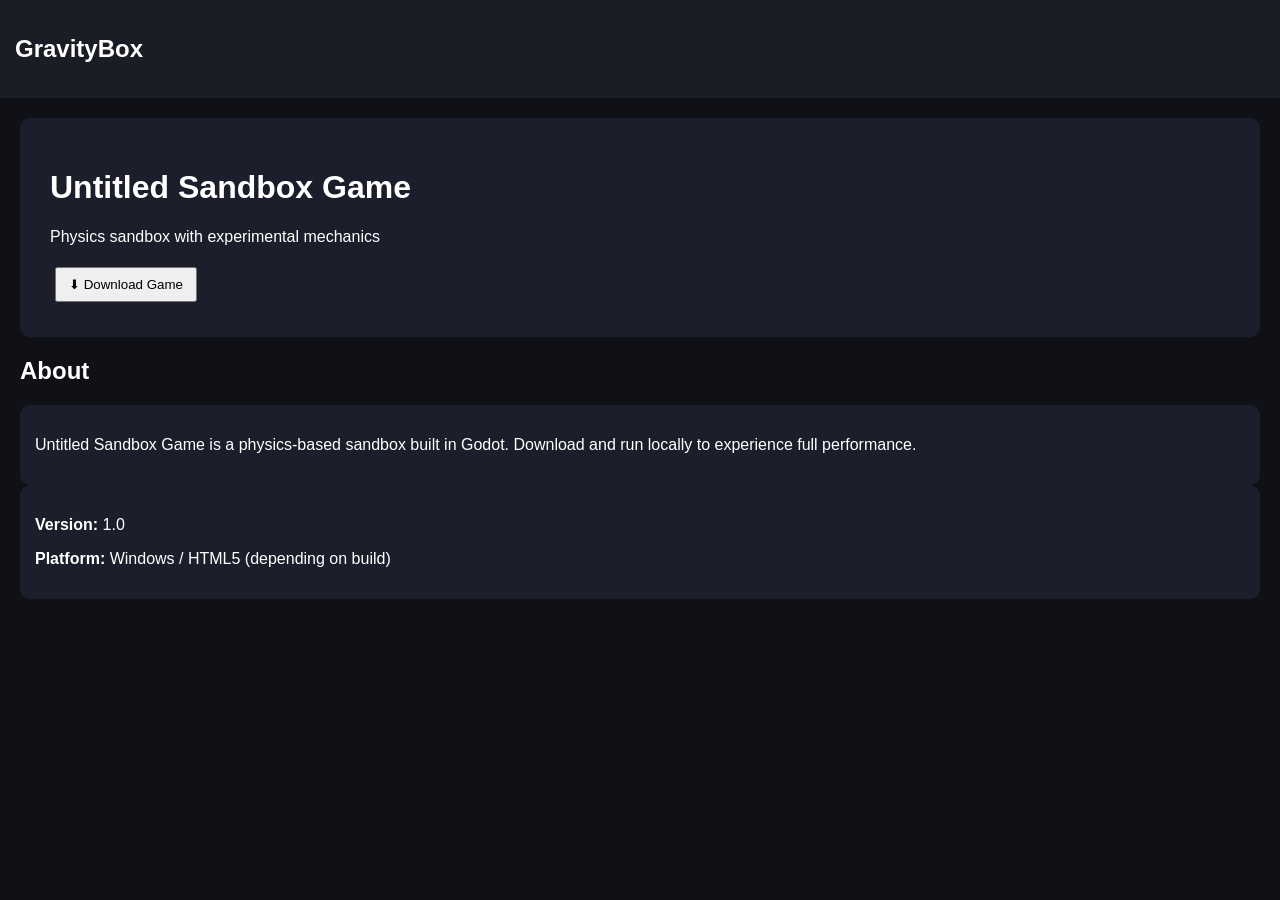
<file: games/untitled-sandbox/index.html>
<!DOCTYPE html>
<html>
<head>
  <title>Untitled Sandbox Game</title>
  <link rel="stylesheet" href="../../styles.css">
</head>

<body>

<nav>
  <h1 onclick="goHome()">GravityBox</h1>
</nav>

<div class="page">

  <!-- HEADER -->
  <div class="hero">
    <h1>Untitled Sandbox Game</h1>
    <p>Physics sandbox with experimental mechanics</p>

    <!-- DOWNLOAD BUTTON -->
    <a href="Build/USG.Testing.Version.Alpha.12h328eg32v83vg3f.zip" download>
      <button>⬇ Download Game</button>
    </a>
  </div>

  <!-- INFO -->
  <h2>About</h2>
  <div class="card">
    <p>
      Untitled Sandbox Game is a physics-based sandbox built in Godot.
      Download and run locally to experience full performance.
    </p>
  </div>

  <!-- FILE INFO -->
  <div class="card">
    <p><b>Version:</b> 1.0</p>
    <p><b>Platform:</b> Windows / HTML5 (depending on build)</p>
  </div>

</div>

<script>
function goHome() {
  window.location.href = "../../index.html";
}
</script>

</body>
</html>
</file>
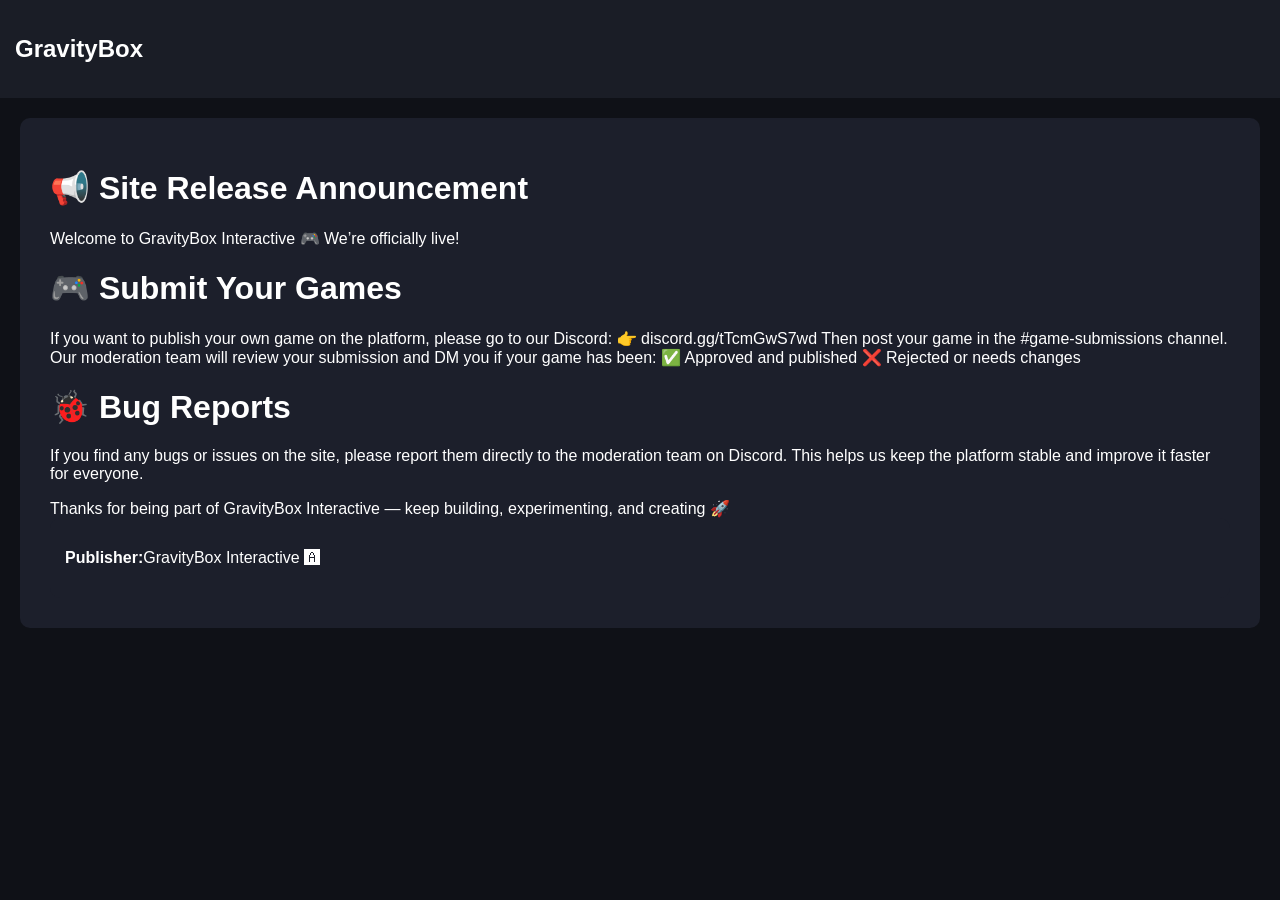
<file: Blog.html>
<!DOCTYPE html>
<html>
<head>
  <title>Blog</title>
  <link rel="stylesheet" href="../../styles.css">
</head>

<body>

<nav>
  <h1 onclick="goHome()">GravityBox</h1>
</nav>

<div class="page">

  <!-- BLOG -->
  <div class="hero">
    <h1>📢 Site Release Announcement</h1>
    <p>
      Welcome to GravityBox Interactive 🎮

      We’re officially live!
    </p>
    <h1>🎮 Submit Your Games</h1>
    <p>
      If you want to publish your own game on the platform, please go to our Discord:

      👉 discord.gg/tTcmGwS7wd

      Then post your game in the #game-submissions channel.

      Our moderation team will review your submission and DM you if your game has been:

      ✅ Approved and published
      ❌ Rejected or needs changes
    </p>
    <h1>🐞 Bug Reports</h1>
    <p>
      If you find any bugs or issues on the site, please report them directly to the moderation team on Discord.

      This helps us keep the platform stable and improve it faster for everyone.
    </p>
    <footer>
      Thanks for being part of GravityBox Interactive — keep building, experimenting, and creating 🚀
    </footer>
  <!-- BLOG INFO -->
  <div class="card">
    <p><b>Publisher:</b>GravityBox Interactive 🅰</p>
  </div>

</div>

<script>
function goHome() {
  window.location.href = "../../index.html";
}
</script>

</body>
</html>
</file>
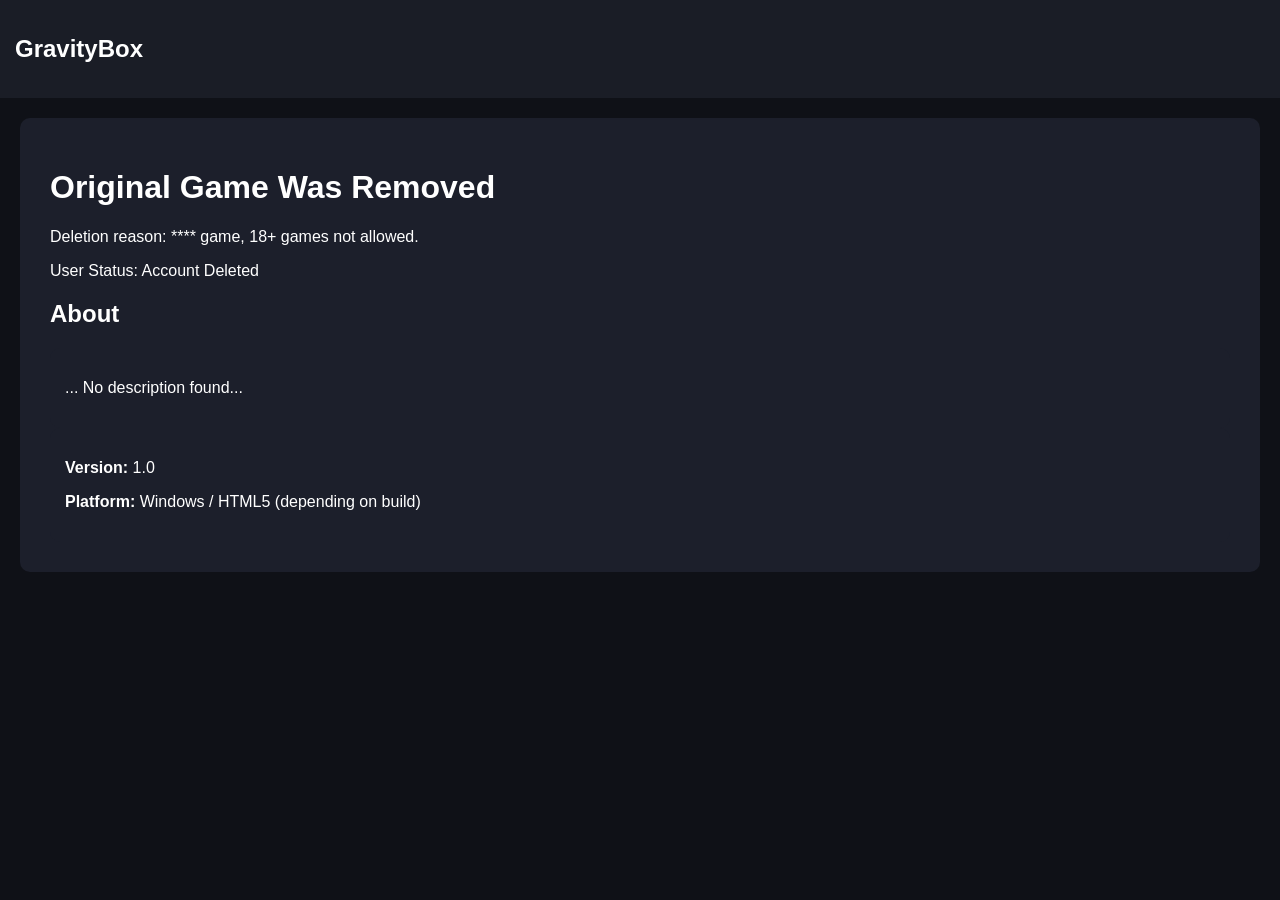
<file: games/Deleted-Games/1.html>
<!DOCTYPE html>
<html>
<head>
  <title>Deleted game</title>
  <link rel="stylesheet" href="../../styles.css">
</head>

<body>

<nav>
  <h1 onclick="goHome()">GravityBox</h1>
</nav>

<div class="page">

  <!-- HEADER -->
  <div class="hero">
    <h1>Original Game Was Removed</h1>
    <p>Deletion reason: **** game, 18+ games not allowed.</p>
    <p>User Status: Account Deleted</p>

  <!-- INFO -->
  <h2>About</h2>
  <div class="card">
    <p>
      ... No description found...
    </p>
  </div>

  <!-- FILE INFO -->
  <div class="card">
    <p><b>Version:</b> 1.0</p>
    <p><b>Platform:</b> Windows / HTML5 (depending on build)</p>
  </div>

</div>

<script>
function goHome() {
  window.location.href = "../../index.html";
}
</script>

</body>
</html>
</file>
<file: styles.css>
body {
  margin: 0;
  font-family: Arial;
  background: #0f1117;
  color: white;
}

nav {
  display: flex;
  justify-content: space-between;
  background: #1a1d26;
  padding: 15px;
}

button {
  margin: 5px;
  padding: 8px 12px;
  cursor: pointer;
}

.page {
  padding: 20px;
}

.hidden {
  display: none;
}

.hero {
  background: #1c1f2b;
  padding: 30px;
  border-radius: 10px;
}

.grid {
  display: grid;
  grid-template-columns: repeat(auto-fill, minmax(220px, 1fr));
  gap: 10px;
}

.card {
  background: #1c1f2b;
  padding: 15px;
  border-radius: 10px;
}
</file>
